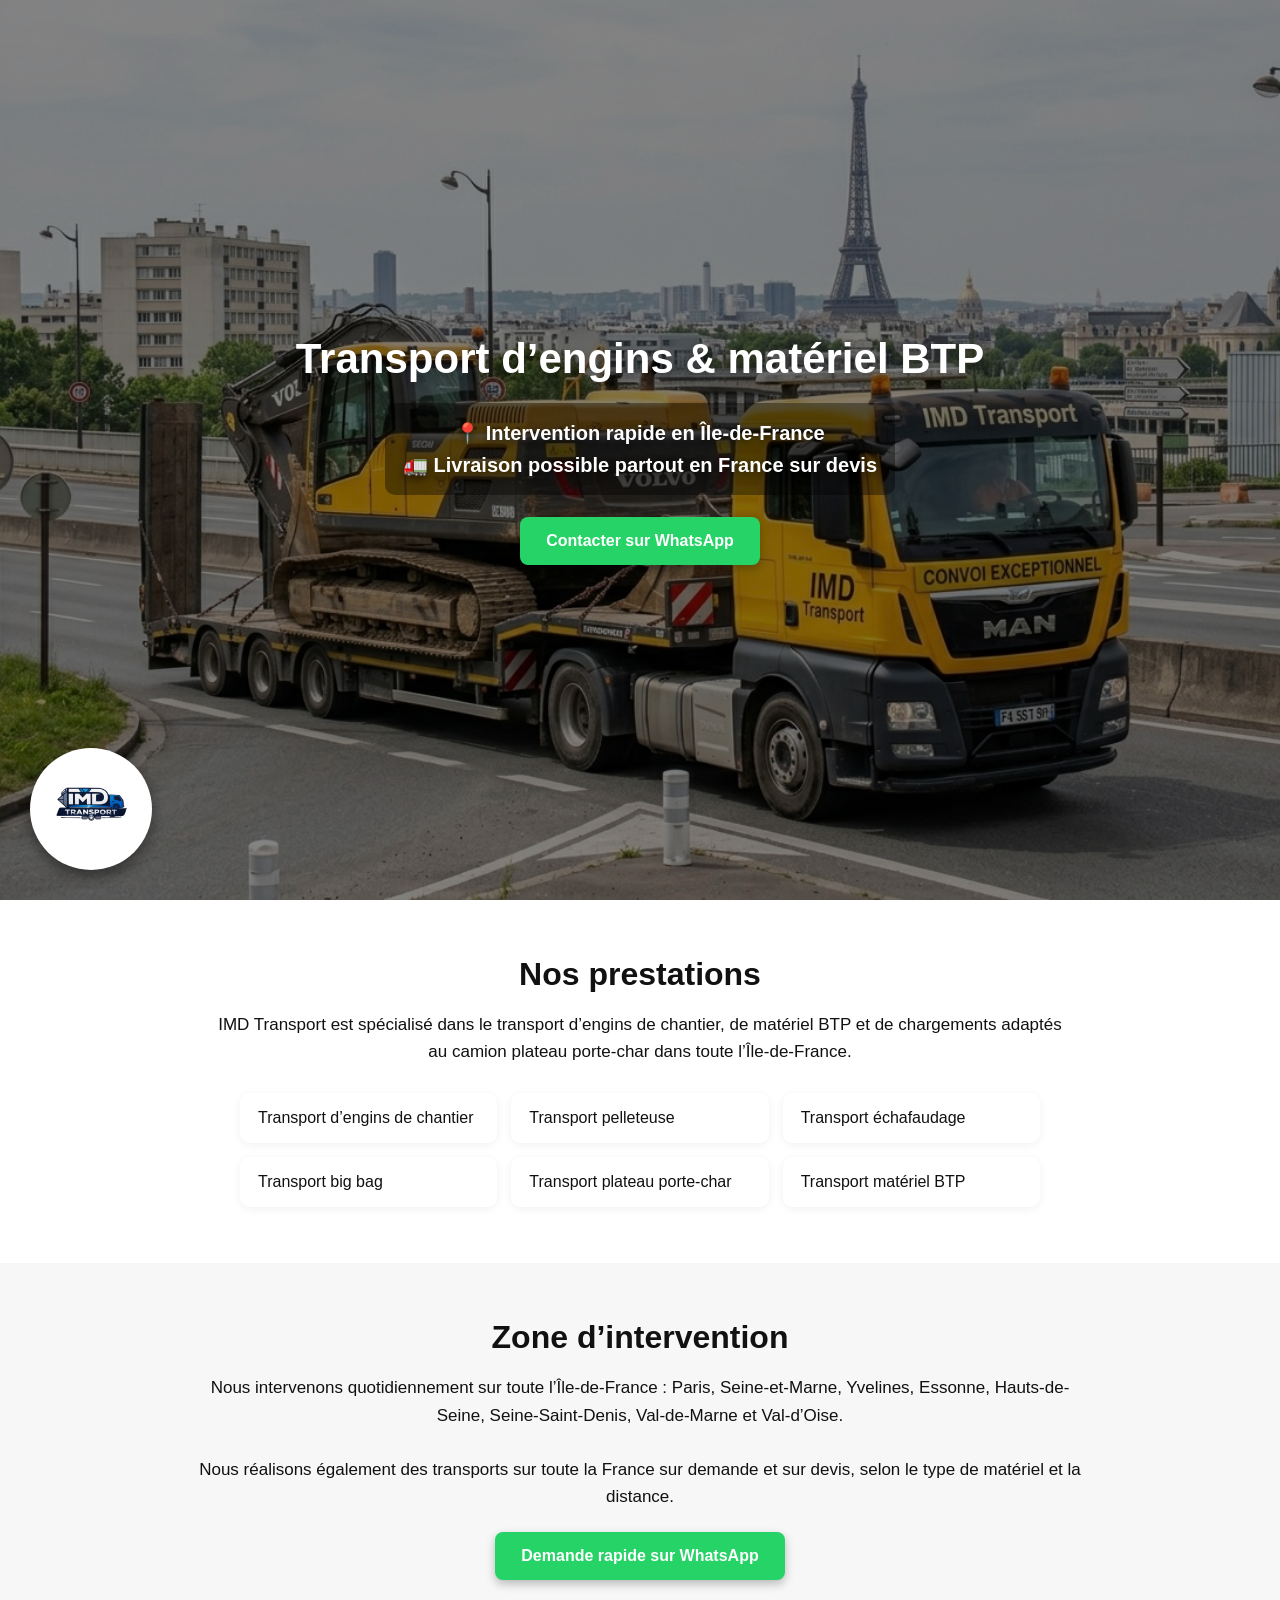
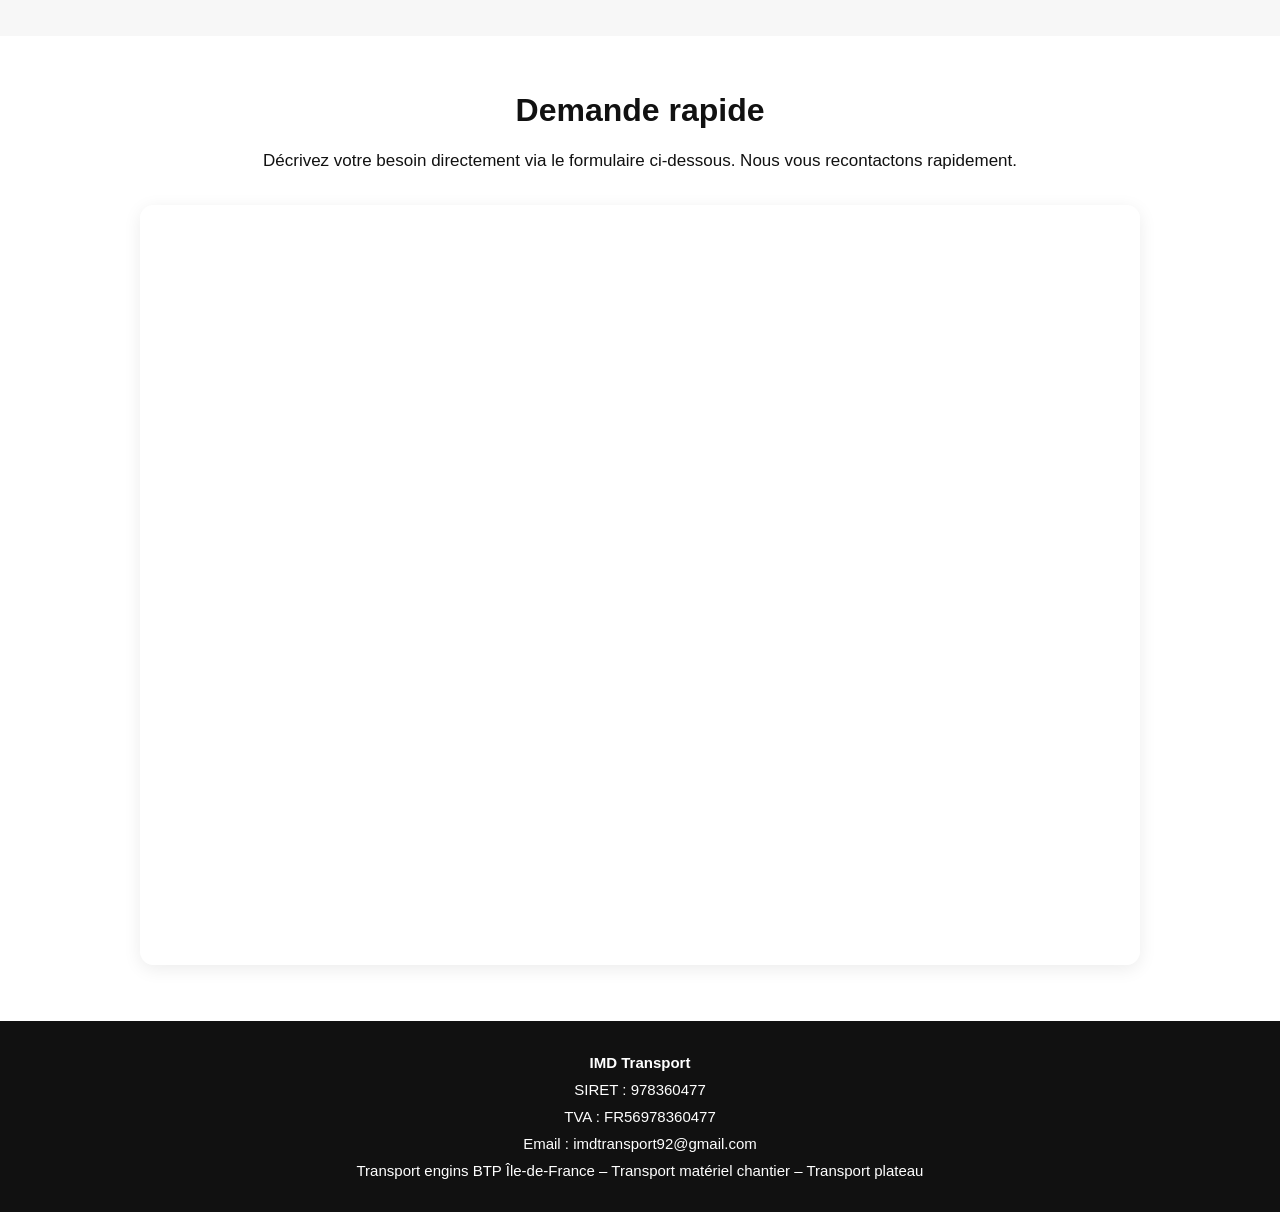
<file: index.html>
<!DOCTYPE html>
<html lang="fr">
<head>
  <meta charset="UTF-8">
  <meta name="viewport" content="width=device-width, initial-scale=1.0">
  <title>IMD Transport | Transport engins BTP Île-de-France</title>
  <meta name="description" content="IMD Transport assure le transport d’engins de chantier, pelleteuses, échafaudages, big bag et matériel BTP en Île-de-France. Livraison possible partout en France sur devis.">

  <style>
    body {
      margin: 0;
      font-family: Arial, sans-serif;
      color: #111;
      background: #fff;
    }

    .hero {
      position: relative;
      min-height: 100vh;
      background: url("camion.jpg") center/cover no-repeat;
      display: flex;
      align-items: center;
      justify-content: center;
      text-align: center;
      color: white;
      overflow: hidden;
    }

    .overlay {
      position: absolute;
      inset: 0;
      background: rgba(0, 0, 0, 0.48);
    }

    .hero-content {
      position: relative;
      z-index: 2;
      padding: 20px;
      max-width: 900px;
      display: flex;
      flex-direction: column;
      align-items: center;
    }

    .logo {
      position: absolute;
      bottom: 30px;
      left: 30px;
      width: 110px;
      height: 110px;
      object-fit: contain;
      border-radius: 50%;
      background: white;
      padding: 6px;
      box-shadow: 0 6px 15px rgba(0,0,0,0.45);
      z-index: 3;
    }

    h1 {
      font-size: 42px;
      line-height: 1.15;
      margin: 0 0 20px;
      text-shadow: 0 3px 10px rgba(0,0,0,0.35);
    }

    .zone-highlight {
      margin: 0 0 22px;
      font-size: 20px;
      font-weight: bold;
      color: white;
      text-shadow: 0 3px 10px rgba(0,0,0,0.6);
      background: rgba(0,0,0,0.38);
      padding: 14px 18px;
      border-radius: 10px;
      display: inline-block;
      line-height: 1.6;
    }

    .btn {
      display: inline-block;
      padding: 15px 26px;
      background: #25D366;
      color: white;
      text-decoration: none;
      border-radius: 8px;
      font-weight: bold;
      box-shadow: 0 4px 10px rgba(0,0,0,0.25);
    }

    .section {
      padding: 56px 20px;
      text-align: center;
    }

    .section-light {
      background: #f7f7f7;
    }

    .container {
      max-width: 1100px;
      margin: 0 auto;
    }

    h2 {
      font-size: 32px;
      margin: 0 0 18px;
    }

    .intro-text {
      max-width: 850px;
      margin: 0 auto 28px;
      line-height: 1.6;
      font-size: 17px;
    }

    .services {
      list-style: none;
      padding: 0;
      margin: 20px auto 0;
      max-width: 800px;
      display: grid;
      grid-template-columns: repeat(auto-fit, minmax(240px, 1fr));
      gap: 14px;
      text-align: left;
    }

    .services li {
      background: white;
      padding: 16px 18px;
      border-radius: 10px;
      box-shadow: 0 2px 10px rgba(0,0,0,0.06);
    }

    .zone-text {
      max-width: 900px;
      margin: 0 auto;
      line-height: 1.6;
      font-size: 17px;
    }

    .cta-block {
      margin-top: 22px;
    }

    .form-wrap {
      max-width: 1000px;
      margin: 30px auto 0;
      background: #fff;
      border-radius: 14px;
      box-shadow: 0 4px 18px rgba(0,0,0,0.08);
      overflow: hidden;
    }

    iframe {
      width: 100%;
      height: 760px;
      border: 0;
      display: block;
      background: white;
    }

    footer {
      background: #111;
      color: white;
      padding: 28px 20px;
      text-align: center;
      line-height: 1.8;
      font-size: 15px;
    }

    @media (max-width: 768px) {
      .hero {
        min-height: 86vh;
      }

      h1 {
        font-size: 30px;
      }

      .zone-highlight {
        font-size: 17px;
        padding: 12px 14px;
      }

      .logo {
        width: 88px;
        height: 88px;
        bottom: 18px;
        left: 18px;
      }

      h2 {
        font-size: 26px;
      }

      iframe {
        height: 860px;
      }
    }
  </style>
</head>
<body>

  <div class="hero">
    <div class="overlay"></div>

    <img src="logo.PNG" class="logo" alt="IMD Transport">

    <div class="hero-content">
      <h1>Transport d’engins & matériel BTP</h1>

      <p class="zone-highlight">
        📍 Intervention rapide en Île-de-France<br>
        🚛 Livraison possible partout en France sur devis
      </p>

      <a class="btn" href="https://wa.me/33688494533?text=Bonjour%20je%20souhaite%20un%20transport">
        Contacter sur WhatsApp
      </a>
    </div>
  </div>

  <section class="section">
    <div class="container">
      <h2>Nos prestations</h2>
      <p class="intro-text">
        IMD Transport est spécialisé dans le transport d’engins de chantier, de matériel BTP et de chargements adaptés au camion plateau porte-char dans toute l’Île-de-France.
      </p>

      <ul class="services">
        <li>Transport d’engins de chantier</li>
        <li>Transport pelleteuse</li>
        <li>Transport échafaudage</li>
        <li>Transport big bag</li>
        <li>Transport plateau porte-char</li>
        <li>Transport matériel BTP</li>
      </ul>
    </div>
  </section>

  <section class="section section-light">
    <div class="container">
      <h2>Zone d’intervention</h2>
      <p class="zone-text">
        Nous intervenons quotidiennement sur toute l’Île-de-France : Paris, Seine-et-Marne, Yvelines, Essonne, Hauts-de-Seine, Seine-Saint-Denis, Val-de-Marne et Val-d’Oise.
        <br><br>
        Nous réalisons également des transports sur toute la France sur demande et sur devis, selon le type de matériel et la distance.
      </p>

      <div class="cta-block">
        <a class="btn" href="https://wa.me/33688494533?text=Bonjour%20je%20souhaite%20un%20transport%20hors%20Ile-de-France">
          Demande rapide sur WhatsApp
        </a>
      </div>
    </div>
  </section>

  <section class="section">
    <div class="container">
      <h2>Demande rapide</h2>
      <p class="intro-text">
        Décrivez votre besoin directement via le formulaire ci-dessous. Nous vous recontactons rapidement.
      </p>

      <div class="form-wrap">
        <iframe src="https://tally.so/r/vGxr50?v=1" title="Formulaire IMD Transport"></iframe>
      </div>
    </div>
  </section>

  <footer>
    <strong>IMD Transport</strong><br>
    SIRET : 978360477<br>
    TVA : FR56978360477<br>
    Email : imdtransport92@gmail.com<br>
    Transport engins BTP Île-de-France – Transport matériel chantier – Transport plateau
  </footer>

</body>
</html>
</file>
